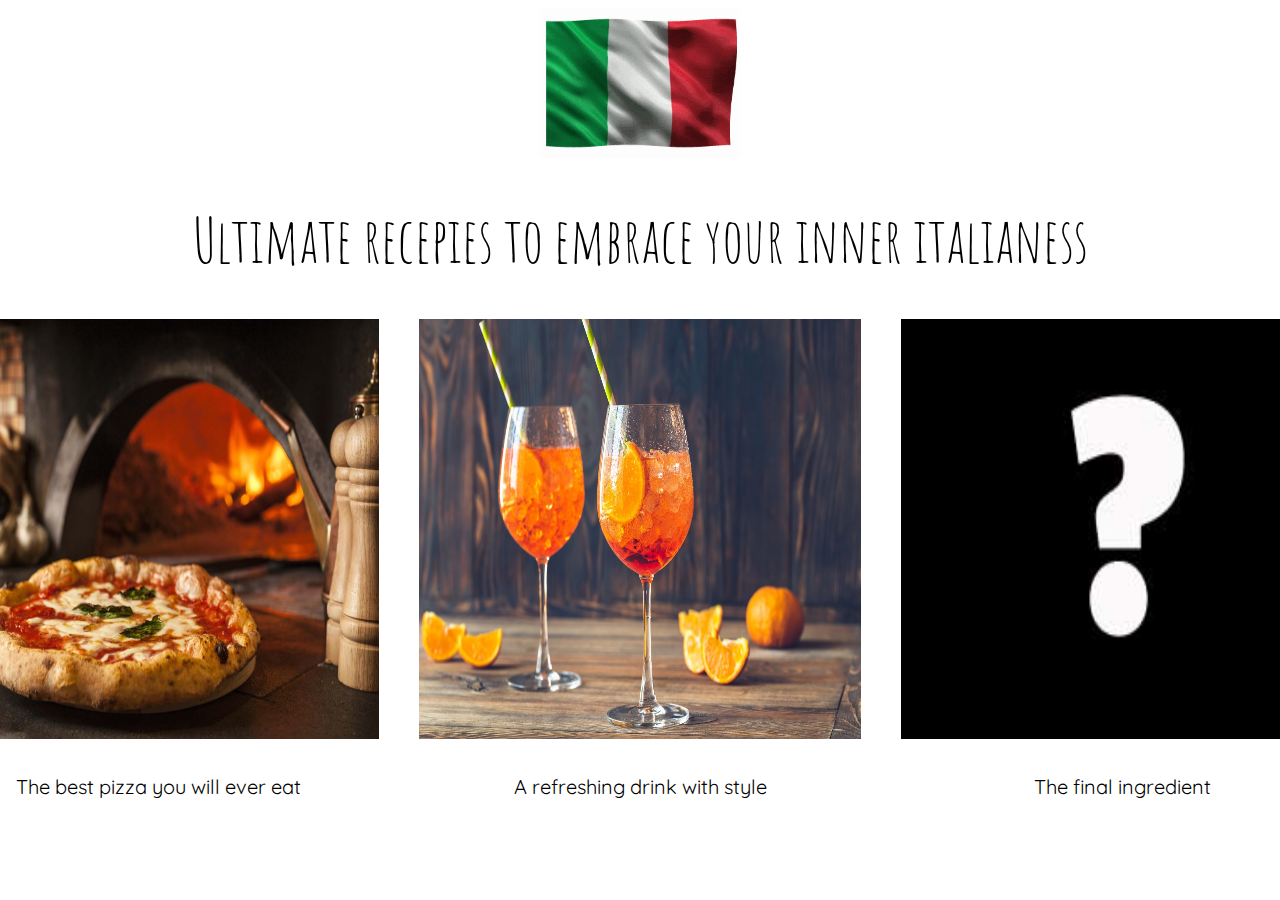
<file: index.html>
<!DOCTYPE html>
<html lang="en">
<head>
    <meta charset="UTF-8">
    <meta http-equiv="X-UA-Compatible" content="IE=edge">
    <meta name="viewport" content="width=device-width, initial-scale=1.0">
    <title>BecomeItalian</title>
        <link rel="stylesheet" href="styles.css">
      </head>
    
    <body>
    <img id="flag" class="center" src="images/falg.gif"> 
    <h1 class="heading">Ultimate recepies to embrace your inner italianess</tr></h1>    
    <div class="content">
        <div class="item">
            <a href="pizza.html"><img src="images/pizza.jpg"></a>
            <p>The best pizza you will ever eat</p>
        </div>
        <div class="item">
            <a href="spritz.html"> <img src="images/spritz.jpg"></a>
            <p>A refreshing drink with style</p>

        </div>
        <div class="item">
            <a href="secret.html"><img src="images/secret.jpg"></a>
            <p> The final ingredient  </p>
        </div>
    </div>
</body>
</html>
</file>
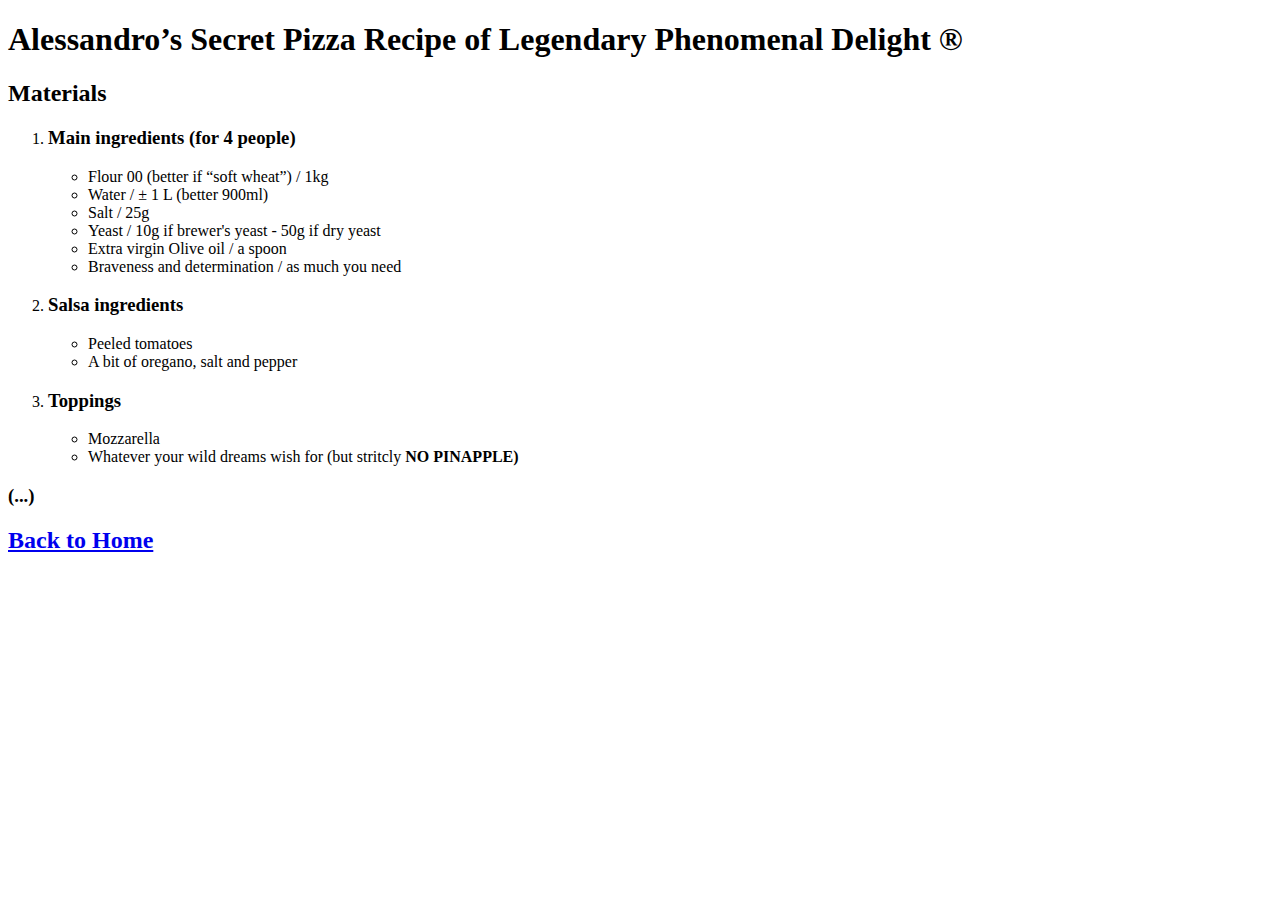
<file: pizza.html>
<!DOCTYPE html>
<html lang="en">
<head>
    <meta charset="UTF-8">
    <meta http-equiv="X-UA-Compatible" content="IE=edge">
    <meta name="viewport" content="width=device-width, initial-scale=1.0">
    <title>Document</title>
</head>
<body>
 <h1>Alessandro’s Secret Pizza Recipe of Legendary Phenomenal Delight ®</h1>   
 <h2>Materials</h2>
 <ol>
<li><h3>Main ingredients (for 4 people)</h3></li>
<ul>
    <li> Flour 00 (better if “soft wheat”) / 1kg</li>
    <li>   Water / ± 1 L (better 900ml)</li>
    <li>    Salt / 25g</li>
    <li>   Yeast / 10g if brewer's yeast - 50g if dry yeast</li>
    <li>  Extra virgin Olive oil / a spoon</li>
    <li>  Braveness and determination / as much you need</li>
</ul>
<li><h3>Salsa ingredients</h3></li>
<ul>
     <li>Peeled tomatoes</li>
     <li> A bit of oregano, salt and pepper</li> 

</ul> 
<li><h3>Toppings</h3></li> 
<ul>
    <li> Mozzarella </li>
    <li> Whatever your wild dreams wish for (but stritcly <strong>NO PINAPPLE)</strong> </li>
</ul> 
</ol>

<h3>(...)</h3>

<a href="index.html"><h2>Back to Home</h2></a>
</body>
</html>
</file>
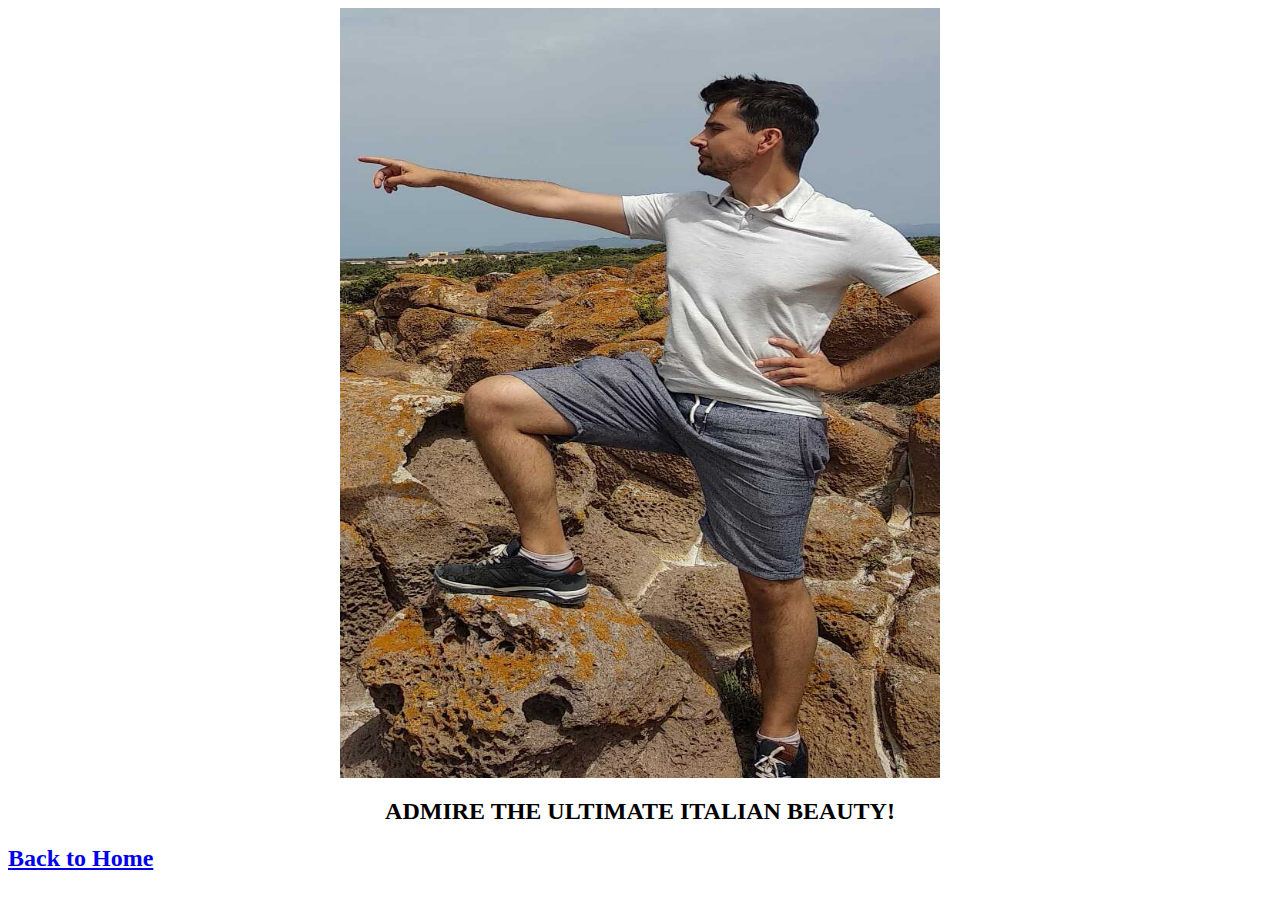
<file: secret.html>
<!DOCTYPE html>
<html lang="en">
<head>
    <meta charset="UTF-8">
    <meta http-equiv="X-UA-Compatible" content="IE=edge">
    <meta name="viewport" content="width=device-width, initial-scale=1.0">
    <title>Document</title>
    
    <style>
    #tiz{
        width: 600px;
        height:770px;
        margin-left: auto;
        margin-right: auto;
        display: block;
    }   
    </style>
</head>
<body>
    <div class="item">
        <img id="tiz" class="center"src="images/tiz.jpg">
        <h2> <center>ADMIRE THE ULTIMATE ITALIAN BEAUTY!</center></h2>
    </div>
    
   
<a href="index.html"><h2>Back to Home</h2></a>
</body>
</html>
</file>
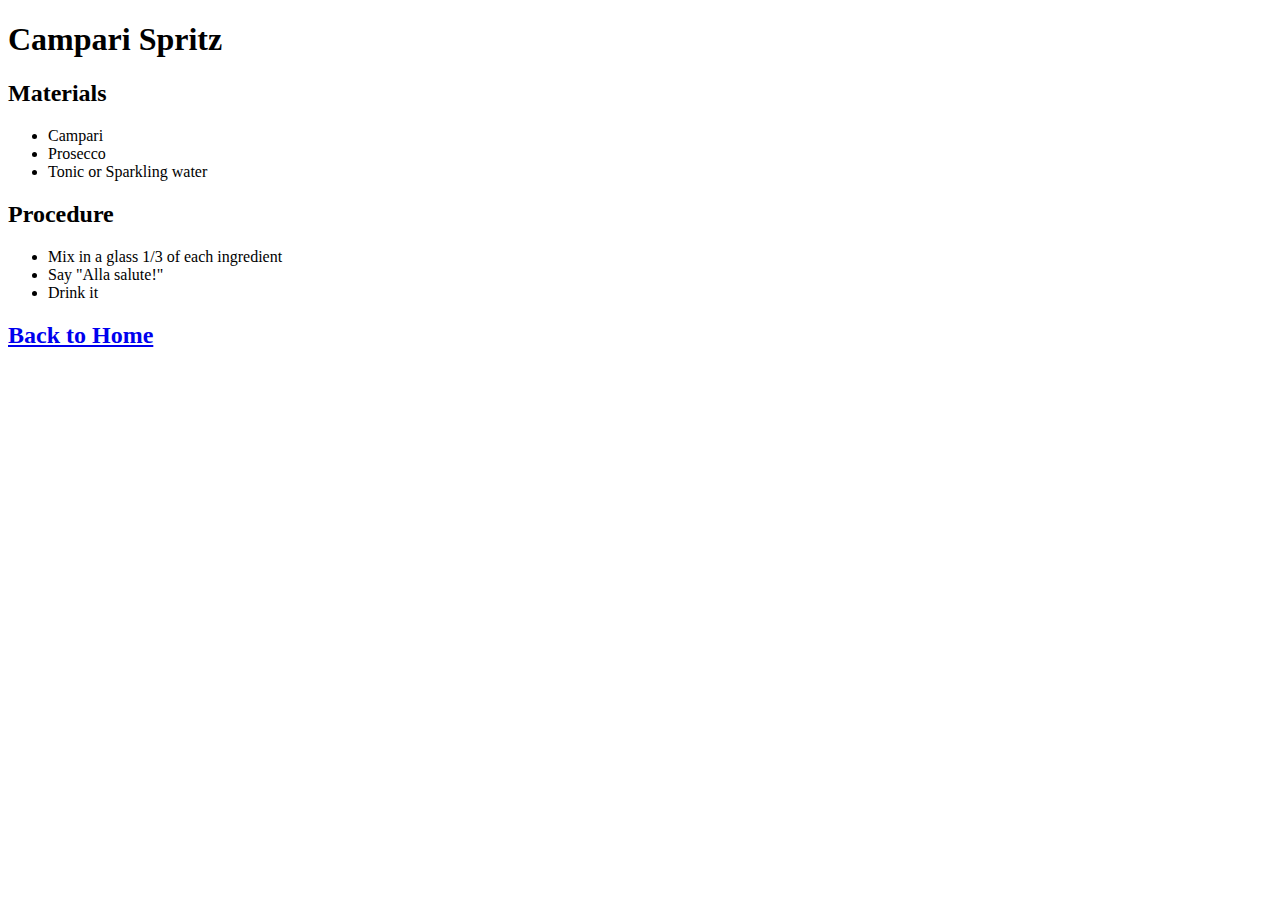
<file: spritz.html>
<!DOCTYPE html>
<html lang="en">
<head>
    <meta charset="UTF-8">
    <meta http-equiv="X-UA-Compatible" content="IE=edge">
    <meta name="viewport" content="width=
    , initial-scale=1.0">
    <title>Document</title>
</head>
<body>
    <h1>Campari Spritz</h1>   
 <h2>Materials</h2>
 <ul>
     <li>Campari</li>
     <li>Prosecco</li>
     <li>Tonic or Sparkling water</li>
</ul>
 <h2>Procedure</h2>
 <ul>
    <li>Mix in a glass 1/3 of each ingredient</li>
    <li>Say "Alla salute!"</li>
    <li>Drink it</li>
</ul>

 <a href="index.html"><h2>Back to Home</h2></a>
</body>
</html>
</file>
<file: styles.css>
@import url('https://fonts.googleapis.com/css2?family=Indie+Flower&display=swap');
@import url('https://fonts.googleapis.com/css2?family=Amatic+SC:wght@400;700&family=Indie+Flower&display=swap');
@import url('https://fonts.googleapis.com/css2?family=Amatic+SC:wght@400;700&family=Indie+Flower&family=Quicksand:wght@300&display=swap');
html{
    font-family: 'Quicksand', sans-serif;
}

h1,h2,h3,h4,h5,h6{
    font-weight: 300;

}
.item img:hover{
    transform: scale(1.05);
    transition: all ease ;
    border-radius: 15px;
    box-shadow: 0 0 5px rgb(136, 219, 140);
}


.heading{
    font-size: 62px; 
    font-family: 'Amatic SC', cursive;
}

a{
    text-decoration:none;
}
#flag{
    width: 200px;
    height:150px;
    margin-left: auto;
    margin-right: auto;
    display: block;
}

.heading,
.recipe-title{
    text-align: center;
}
h3{
    font-weight: bold;
}
.content{
 display:flex;
 flex-direction: row;
 justify-content: center;
 font-size: 20px;
 gap:20px;
}

div img{
    
    width:442px;
    height:420px;
}

.item{
    display: flex;
    flex-direction: column;
    gap:10px;
    align-items:center;
    width:520px;
    text-align: center;
}

.left{
    
    display: flex;
    flex-direction: column;
    gap:20px;
    padding-left: 30px;
    width:420px;
    height: 1507px;
}
.left img{
    border-radius: 10px;

}
.content{
    gap:40px;
    display: flex;
}


.right-top{
    border-radius: 10px;
    border:1px solid rgb(41, 41, 41);
    height:500px;
}

ul{
    list-style-type: none;
    padding:0;  
}

.steps-container{   
    margin-top:20px;
    border-radius: 10px;
    border:1px solid rgb(71, 71, 71);
    height: 987px;

}

.ingredients-container{
    border-radius: 10px;
    background-color: rgb(240, 236, 230);
    padding:20px;
    flex-grow: 3;
}

.right-top,
.steps-container{
    padding:0 20px 0px 20px;
}
</file>
